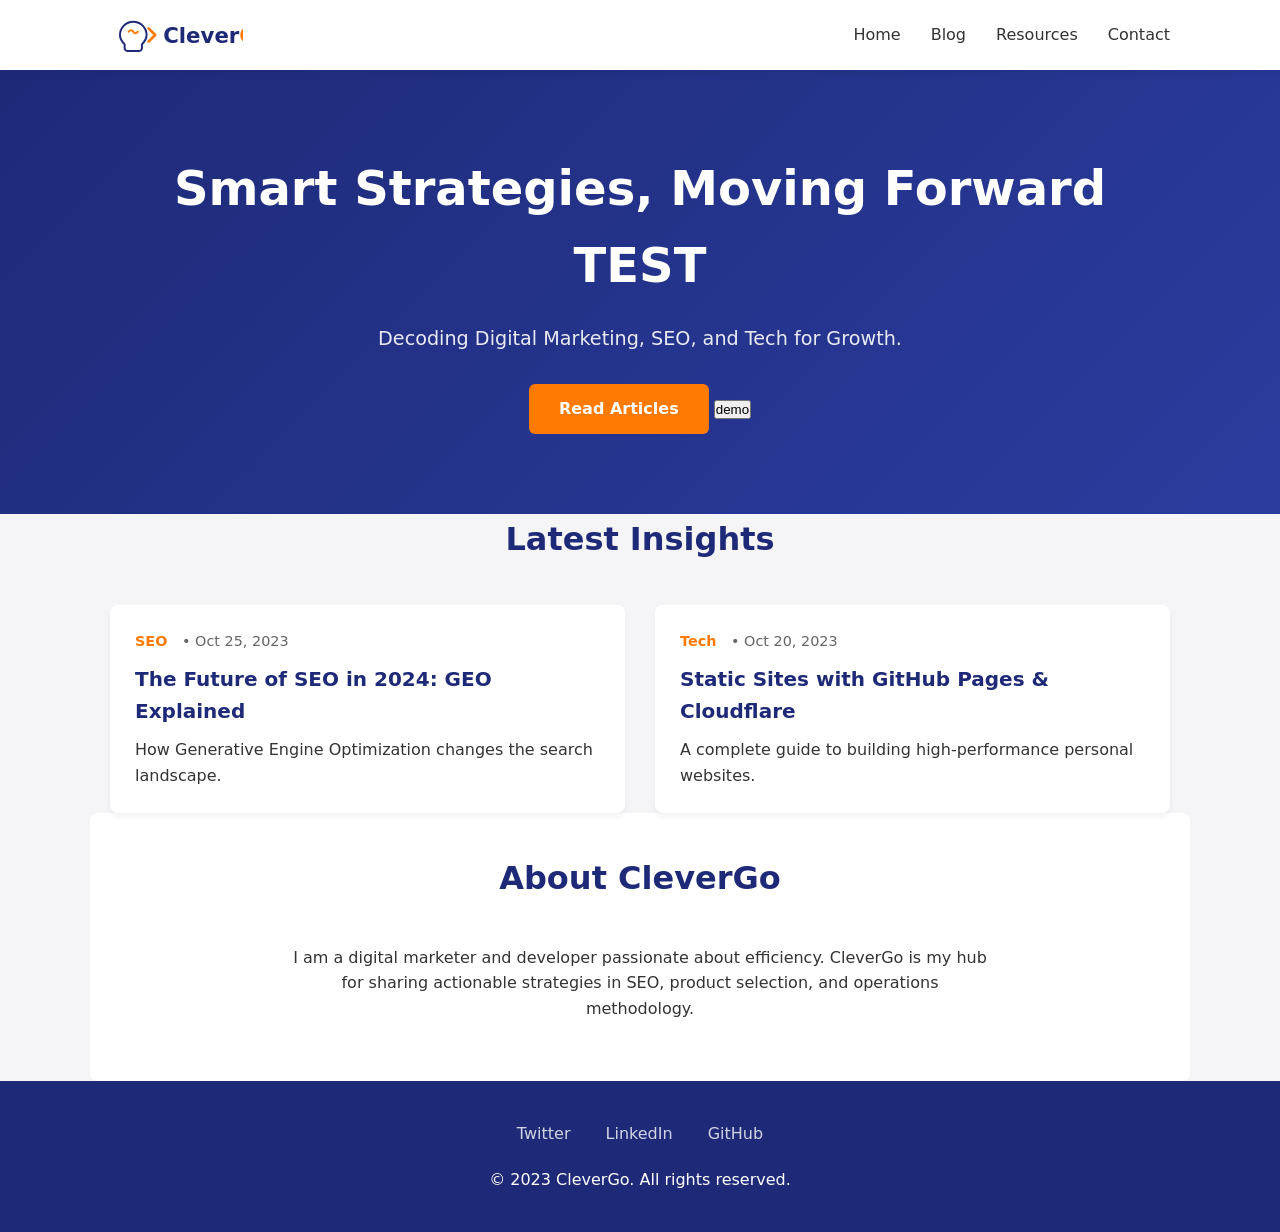
<file: index.html>
<!DOCTYPE html>
<html lang="en">
<head>
    <meta charset="UTF-8">
    <meta name="viewport" content="width=device-width, initial-scale=1.0">
    <title>CleverGo | Digital Marketing & Tech Insights</title>
    <meta name="description" content="Expert insights on SEO, GEO, Web Development, and Digital Strategy by CleverGo.">
    <link rel="stylesheet" href="./assets/style.css">
    <link rel="icon" href="./assets/logo.svg" type="image/svg+xml">
    <!-- Google Tag Manager -->
    <script>(function(w,d,s,l,i){w[l]=w[l]||[];w[l].push({'gtm.start':
    new Date().getTime(),event:'gtm.js'});var f=d.getElementsByTagName(s)[0],
    j=d.createElement(s),dl=l!='dataLayer'?'&l='+l:'';j.async=true;j.src=
    'https://www.googletagmanager.com/gtm.js?id='+i+dl;f.parentNode.insertBefore(j,f);
    })(window,document,'script','dataLayer','GTM-NPX2C83K');</script>
    <!-- End Google Tag Manager -->
</head>
<body>
    <!-- Google Tag Manager (noscript) -->
    <noscript><iframe src="https://www.googletagmanager.com/ns.html?id=GTM-NPX2C83K"
    height="0" width="0" style="display:none;visibility:hidden"></iframe></noscript>
    <!-- End Google Tag Manager (noscript) -->
    <header>
        <div class="container nav-wrapper">
            <a href="/" class="logo">
                <img src="./assets/logo.svg" alt="CleverGo Logo">
            </a>
            <div class="mobile-toggle">☰</div>
            <nav class="nav-links">
                <a href="/">Home</a>
                <a href="/blog/">Blog</a>
                <a href="/resources/">Resources</a>
                <a href="/contact.html">Contact</a>
            </nav>
        </div>
    </header>

    <main>
        <section class="hero">
            <div class="container">
                <h1>Smart Strategies, Moving Forward TEST</h1>
                <p>Decoding Digital Marketing, SEO, and Tech for Growth.</p>
                <a href="/blog/" class="hero-btn">Read Articles</a>
                <button type="button" name="demo">demo</button>
            </div>
        </section>

        <section class="container">
            <h2>Latest Insights</h2>
            <div class="blog-grid">
                <!-- 示例文章卡片 1 -->
                <article class="post-card">
                    <div class="post-content">
                        <div class="post-meta">
                            <span class="tag">SEO</span> • Oct 25, 2023
                        </div>
                        <h3 class="post-title"><a href="/blog/posts/example-1.html">The Future of SEO in 2024: GEO Explained</a></h3>
                        <p>How Generative Engine Optimization changes the search landscape.</p>
                    </div>
                </article>
                <!-- 示例文章卡片 2 -->
                <article class="post-card">
                    <div class="post-content">
                        <div class="post-meta">
                            <span class="tag">Tech</span> • Oct 20, 2023
                        </div>
                        <h3 class="post-title"><a href="/blog/posts/example-2.html">Static Sites with GitHub Pages & Cloudflare</a></h3>
                        <p>A complete guide to building high-performance personal websites.</p>
                    </div>
                </article>
            </div>
        </section>

        <section class="container" style="text-align: center; background-color: white; padding: 40px; border-radius: 8px;">
            <h2>About CleverGo</h2>
            <p style="max-width: 700px; margin: 0 auto 20px;">
                I am a digital marketer and developer passionate about efficiency. CleverGo is my hub for sharing actionable strategies in SEO, product selection, and operations methodology.
            </p>
        </section>
    </main>

    <footer>
        <div class="container">
            <div class="footer-links">
                <a href="https://twitter.com/yourhandle" target="_blank">Twitter</a>
                <a href="https://linkedin.com/in/yourprofile" target="_blank">LinkedIn</a>
                <a href="https://github.com/yourrepo" target="_blank">GitHub</a>
            </div>
            <p>&copy; 2023 CleverGo. All rights reserved.</p>
        </div>
    </footer>

    <script src="./assets/script.js"></script>
</body>
</html>
</file>
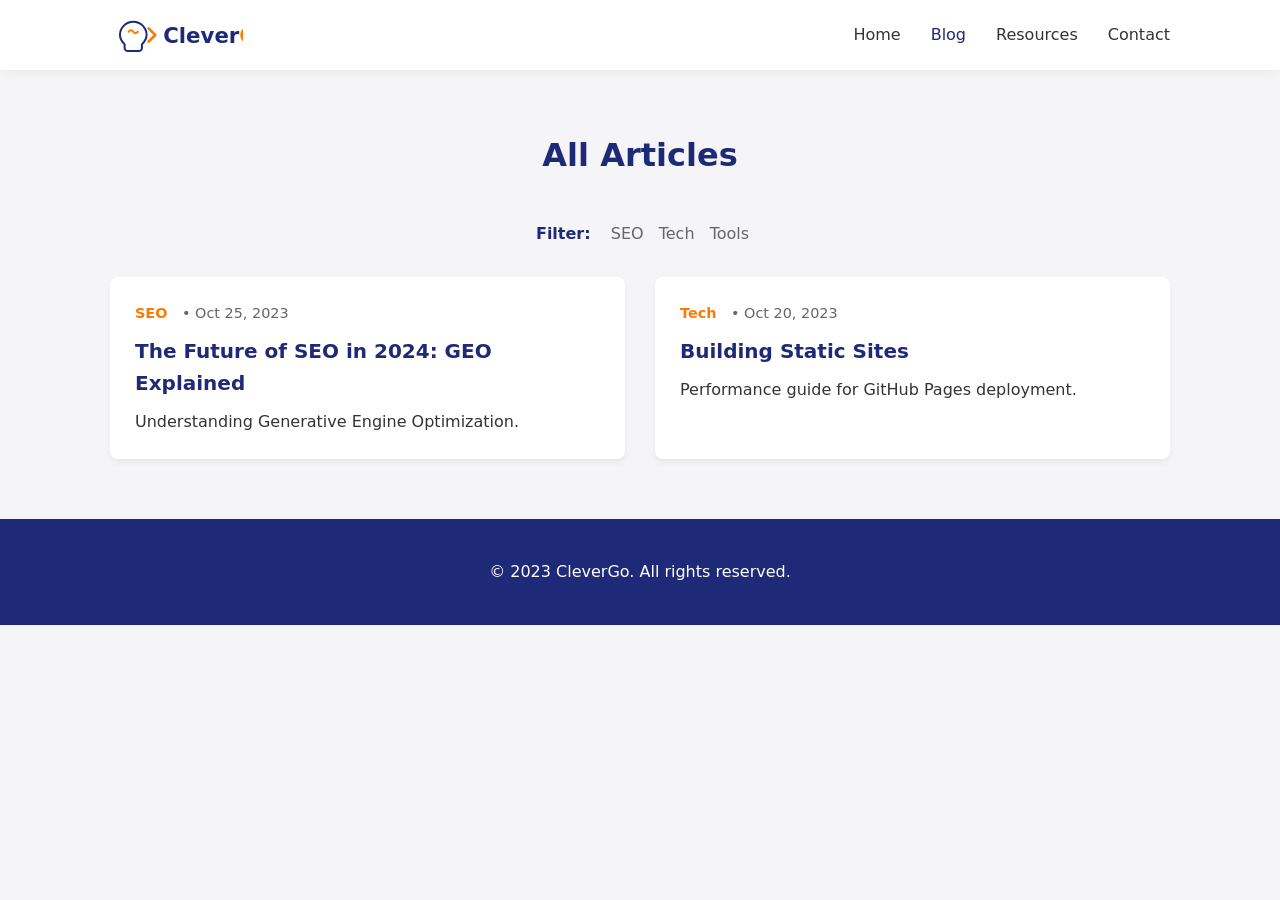
<file: blog/index.html>
<!DOCTYPE html>
<html lang="en">
<head>
    <meta charset="UTF-8">
    <meta name="viewport" content="width=device-width, initial-scale=1.0">
    <title>Blog - CleverGo</title>
    <meta name="description" content="Articles on SEO, GEO, Web Dev, and Operations.">
    <link rel="stylesheet" href="../assets/style.css">
    <link rel="icon" href="../assets/logo.svg" type="image/svg+xml">
</head>
<body>
    <header>
        <div class="container nav-wrapper">
            <a href="/" class="logo">
                <img src="../assets/logo.svg" alt="CleverGo Logo">
            </a>
            <div class="mobile-toggle">☰</div>
            <nav class="nav-links">
                <a href="/">Home</a>
                <a href="/blog/">Blog</a>
                <a href="/resources/">Resources</a>
                <a href="/contact.html">Contact</a>
            </nav>
        </div>
    </header>

    <main class="container">
        <section>
            <h2>All Articles</h2>
            <!-- 分类过滤器 (静态链接) -->
            <div style="text-align: center; margin-bottom: 30px;">
                <span style="margin: 0 10px; font-weight: bold; color: var(--primary);">Filter:</span>
                <a href="#" style="margin: 0 5px; color: var(--text-light);">SEO</a>
                <a href="#" style="margin: 0 5px; color: var(--text-light);">Tech</a>
                <a href="#" style="margin: 0 5px; color: var(--text-light);">Tools</a>
            </div>

            <div class="blog-grid">
                <!-- 文章 1 -->
                <article class="post-card">
                    <div class="post-content">
                        <div class="post-meta"><span class="tag">SEO</span> • Oct 25, 2023</div>
                        <h3 class="post-title"><a href="/blog/posts/example-1.html">The Future of SEO in 2024: GEO Explained</a></h3>
                        <p>Understanding Generative Engine Optimization.</p>
                    </div>
                </article>
                
                <!-- 文章 2 -->
                <article class="post-card">
                    <div class="post-content">
                        <div class="post-meta"><span class="tag">Tech</span> • Oct 20, 2023</div>
                        <h3 class="post-title"><a href="/blog/posts/example-2.html">Building Static Sites</a></h3>
                        <p>Performance guide for GitHub Pages deployment.</p>
                    </div>
                </article>

                <!-- 你可以在这里复制更多 post-card -->
            </div>
        </section>
    </main>

    <footer>
        <div class="container">
            <p>&copy; 2023 CleverGo. All rights reserved.</p>
        </div>
    </footer>
    <script src="../assets/script.js"></script>
</body>
</html>
</file>
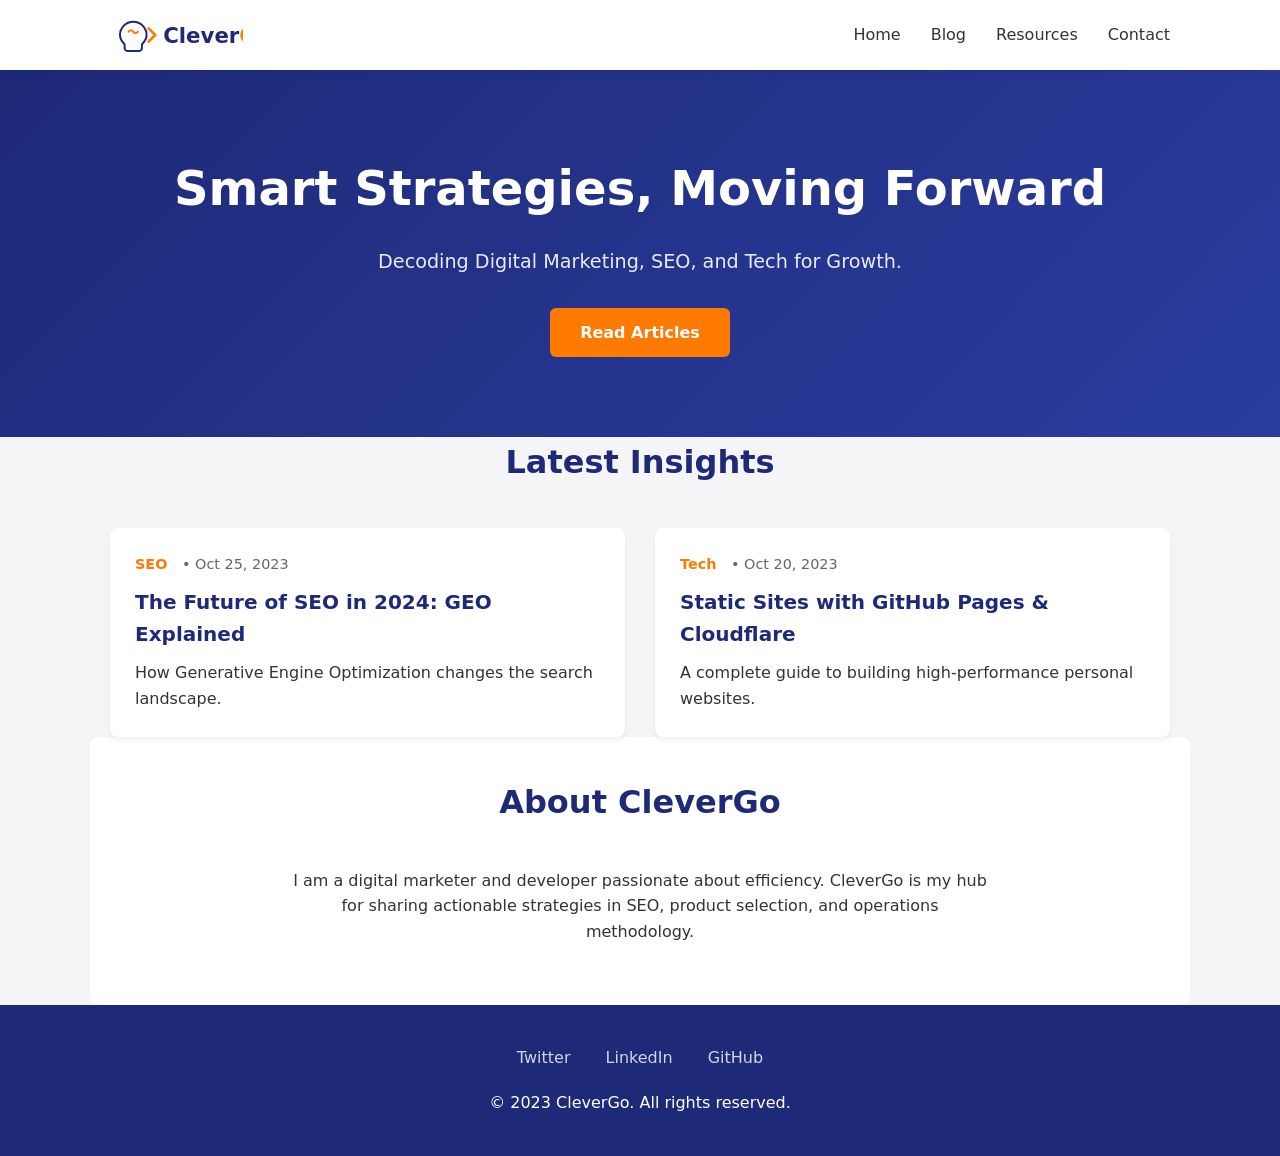
<file: my_clevergo/index.html>
<!DOCTYPE html>
<html lang="en">
<head>
    <meta charset="UTF-8">
    <meta name="viewport" content="width=device-width, initial-scale=1.0">
    <title>CleverGo | Digital Marketing & Tech Insights</title>
    <meta name="description" content="Expert insights on SEO, GEO, Web Development, and Digital Strategy by CleverGo.">
    <link rel="stylesheet" href="./assets/style.css">
    <link rel="icon" href="./assets/logo.svg" type="image/svg+xml">
</head>
<body>
    <header>
        <div class="container nav-wrapper">
            <a href="/" class="logo">
                <img src="./assets/logo.svg" alt="CleverGo Logo">
            </a>
            <div class="mobile-toggle">☰</div>
            <nav class="nav-links">
                <a href="/">Home</a>
                <a href="/blog/">Blog</a>
                <a href="/resources/">Resources</a>
                <a href="/contact.html">Contact</a>
            </nav>
        </div>
    </header>

    <main>
        <section class="hero">
            <div class="container">
                <h1>Smart Strategies, Moving Forward</h1>
                <p>Decoding Digital Marketing, SEO, and Tech for Growth.</p>
                <a href="/blog/" class="hero-btn">Read Articles</a>
            </div>
        </section>

        <section class="container">
            <h2>Latest Insights</h2>
            <div class="blog-grid">
                <!-- 示例文章卡片 1 -->
                <article class="post-card">
                    <div class="post-content">
                        <div class="post-meta">
                            <span class="tag">SEO</span> • Oct 25, 2023
                        </div>
                        <h3 class="post-title"><a href="/blog/posts/example-1.html">The Future of SEO in 2024: GEO Explained</a></h3>
                        <p>How Generative Engine Optimization changes the search landscape.</p>
                    </div>
                </article>
                <!-- 示例文章卡片 2 -->
                <article class="post-card">
                    <div class="post-content">
                        <div class="post-meta">
                            <span class="tag">Tech</span> • Oct 20, 2023
                        </div>
                        <h3 class="post-title"><a href="/blog/posts/example-2.html">Static Sites with GitHub Pages & Cloudflare</a></h3>
                        <p>A complete guide to building high-performance personal websites.</p>
                    </div>
                </article>
            </div>
        </section>

        <section class="container" style="text-align: center; background-color: white; padding: 40px; border-radius: 8px;">
            <h2>About CleverGo</h2>
            <p style="max-width: 700px; margin: 0 auto 20px;">
                I am a digital marketer and developer passionate about efficiency. CleverGo is my hub for sharing actionable strategies in SEO, product selection, and operations methodology.
            </p>
        </section>
    </main>

    <footer>
        <div class="container">
            <div class="footer-links">
                <a href="https://twitter.com/yourhandle" target="_blank">Twitter</a>
                <a href="https://linkedin.com/in/yourprofile" target="_blank">LinkedIn</a>
                <a href="https://github.com/yourrepo" target="_blank">GitHub</a>
            </div>
            <p>&copy; 2023 CleverGo. All rights reserved.</p>
        </div>
    </footer>

    <script src="./assets/script.js"></script>
</body>
</html>
</file>
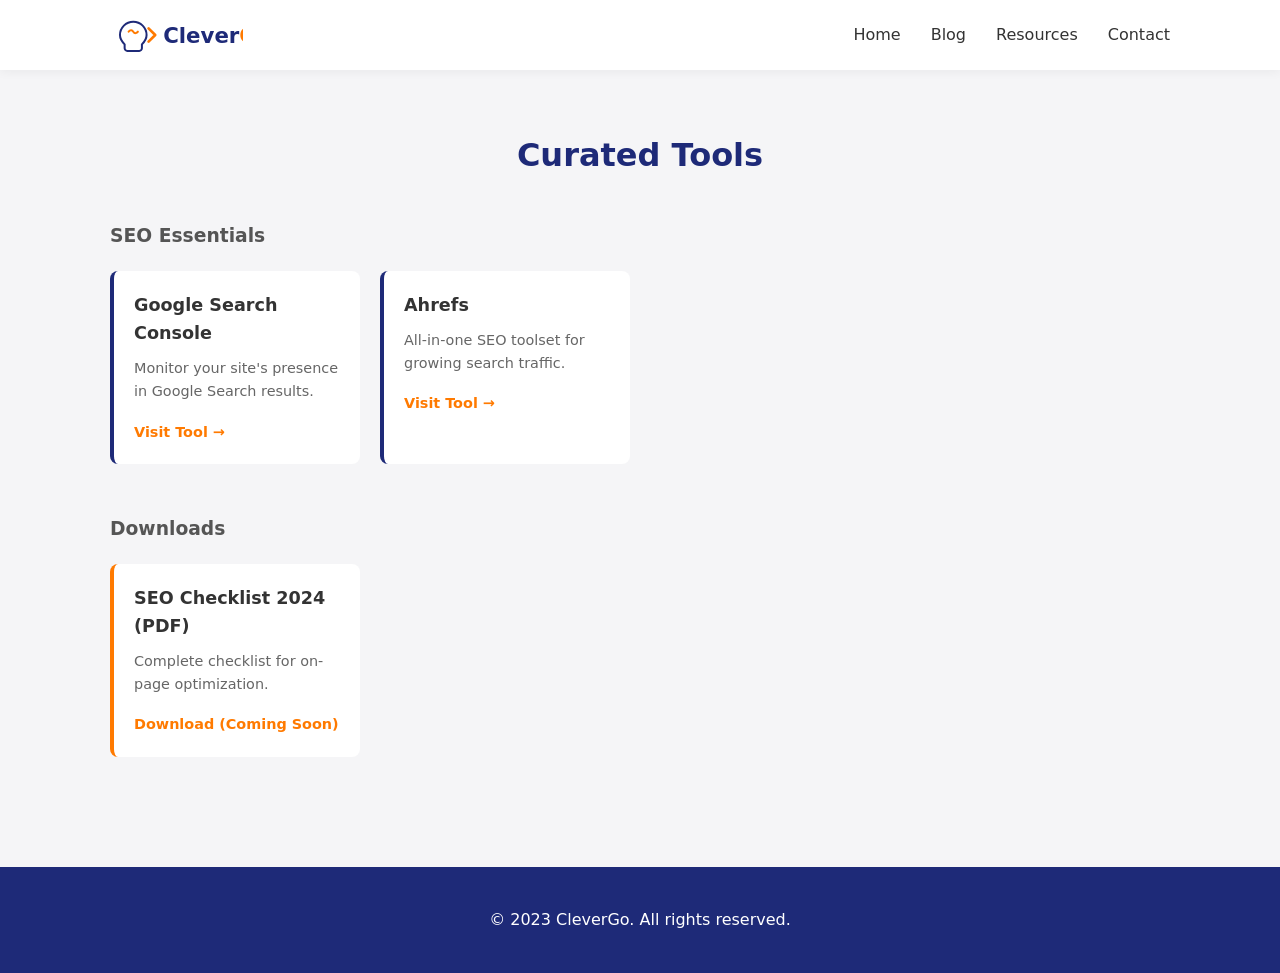
<file: resources/index.html>
<!DOCTYPE html>
<html lang="en">
<head>
    <meta charset="UTF-8">
    <meta name="viewport" content="width=device-width, initial-scale=1.0">
    <title>Resources & Tools - CleverGo</title>
    <link rel="stylesheet" href="../assets/style.css">
    <link rel="icon" href="../assets/logo.svg" type="image/svg+xml">
</head>
<body>
    <header>
        <div class="container nav-wrapper">
            <a href="/" class="logo">
                <img src="../assets/logo.svg" alt="CleverGo Logo">
            </a>
            <div class="mobile-toggle">☰</div>
            <nav class="nav-links">
                <a href="/">Home</a>
                <a href="/blog/">Blog</a>
                <a href="/resources/">Resources</a>
                <a href="/contact.html">Contact</a>
            </nav>
        </div>
    </header>

    <main class="container">
        <section>
            <h2>Curated Tools</h2>
            
            <div class="resource-category">
                <h3 style="margin-bottom: 20px; color: #555;">SEO Essentials</h3>
                <div class="resource-list">
                    <div class="resource-item">
                        <h3>Google Search Console</h3>
                        <p>Monitor your site's presence in Google Search results.</p>
                        <a href="https://search.google.com/search-console" target="_blank" class="resource-link">Visit Tool →</a>
                    </div>
                    <div class="resource-item">
                        <h3>Ahrefs</h3>
                        <p>All-in-one SEO toolset for growing search traffic.</p>
                        <a href="https://ahrefs.com" target="_blank" class="resource-link">Visit Tool →</a>
                    </div>
                </div>
            </div>

            <div class="resource-category">
                <h3 style="margin-bottom: 20px; color: #555;">Downloads</h3>
                <div class="resource-list">
                    <div class="resource-item" style="border-left-color: var(--accent);">
                        <h3>SEO Checklist 2024 (PDF)</h3>
                        <p>Complete checklist for on-page optimization.</p>
                        <a href="#" class="resource-link">Download (Coming Soon)</a>
                    </div>
                </div>
            </div>
        </section>
    </main>

    <footer>
        <div class="container">
            <p>&copy; 2023 CleverGo. All rights reserved.</p>
        </div>
    </footer>
    <script src="../assets/script.js"></script>
</body>
</html>
</file>
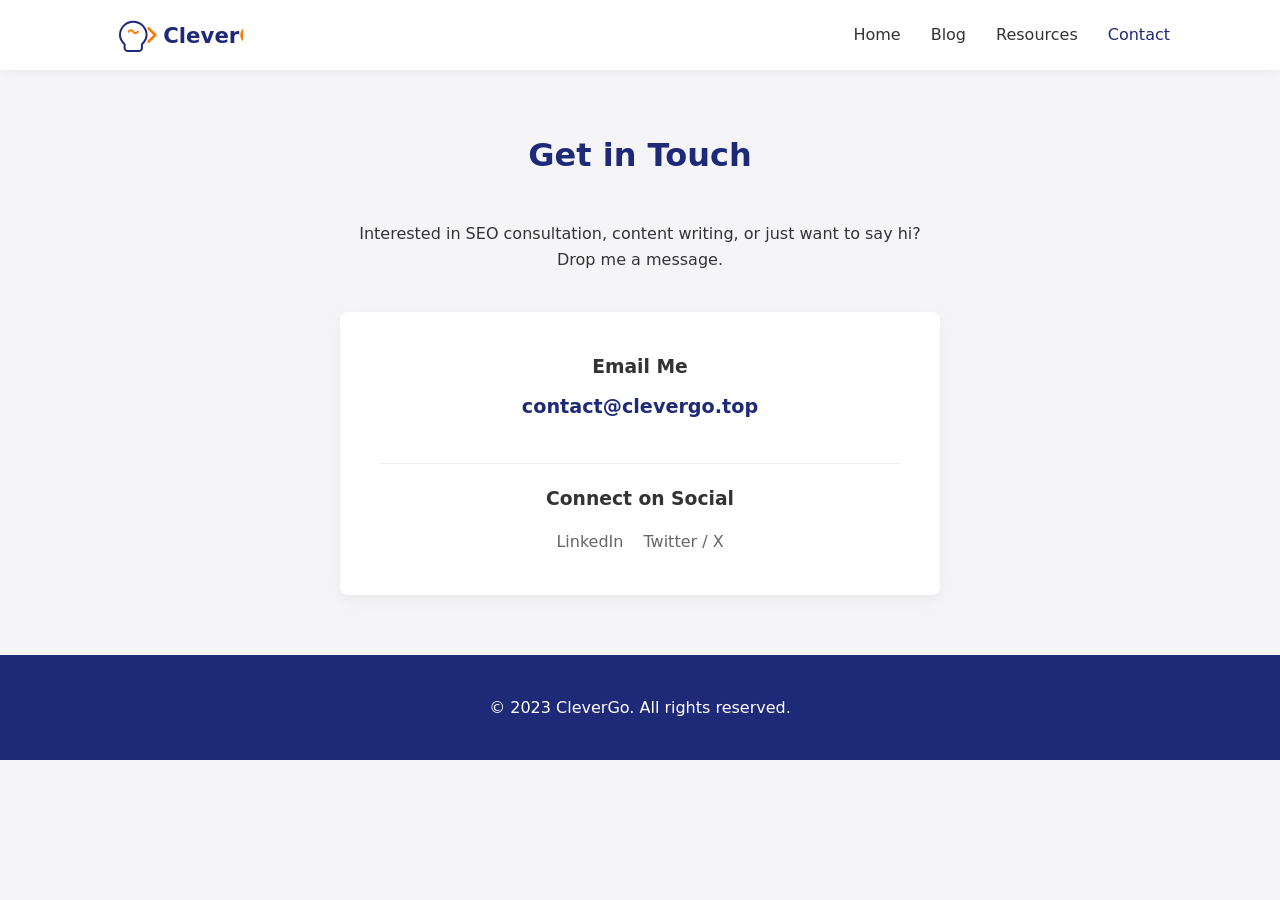
<file: contact.html>
<!DOCTYPE html>
<html lang="en">
<head>
    <meta charset="UTF-8">
    <meta name="viewport" content="width=device-width, initial-scale=1.0">
    <title>Contact - CleverGo</title>
    <link rel="stylesheet" href="./assets/style.css">
    <link rel="icon" href="./assets/logo.svg" type="image/svg+xml">
</head>
<body>
    <header>
        <div class="container nav-wrapper">
            <a href="/" class="logo">
                <img src="./assets/logo.svg" alt="CleverGo Logo">
            </a>
            <div class="mobile-toggle">☰</div>
            <nav class="nav-links">
                <a href="/">Home</a>
                <a href="/blog/">Blog</a>
                <a href="/resources/">Resources</a>
                <a href="/contact.html">Contact</a>
            </nav>
        </div>
    </header>

    <main class="container">
        <section style="max-width: 600px; margin: 0 auto; text-align: center;">
            <h2>Get in Touch</h2>
            <p style="margin-bottom: 40px;">
                Interested in SEO consultation, content writing, or just want to say hi? Drop me a message.
            </p>

            <div style="background: white; padding: 40px; border-radius: 8px; box-shadow: 0 5px 15px rgba(0,0,0,0.05);">
                <div style="margin-bottom: 20px;">
                    <h3 style="margin-bottom: 10px;">Email Me</h3>
                    <a href="mailto:contact@clevergo.top" style="color: var(--primary); font-size: 1.2rem; font-weight: bold;">contact@clevergo.top</a>
                </div>

                <div style="margin-top: 40px; border-top: 1px solid #eee; padding-top: 20px;">
                    <h3>Connect on Social</h3>
                    <div style="display: flex; justify-content: center; gap: 20px; margin-top: 15px;">
                        <a href="#" style="color: var(--text-light);">LinkedIn</a>
                        <a href="#" style="color: var(--text-light);">Twitter / X</a>
                    </div>
                </div>
            </div>
        </section>
    </main>

    <footer>
        <div class="container">
            <p>&copy; 2023 CleverGo. All rights reserved.</p>
        </div>
    </footer>
    <script src="./assets/script.js"></script>
</body>
</html>
</file>
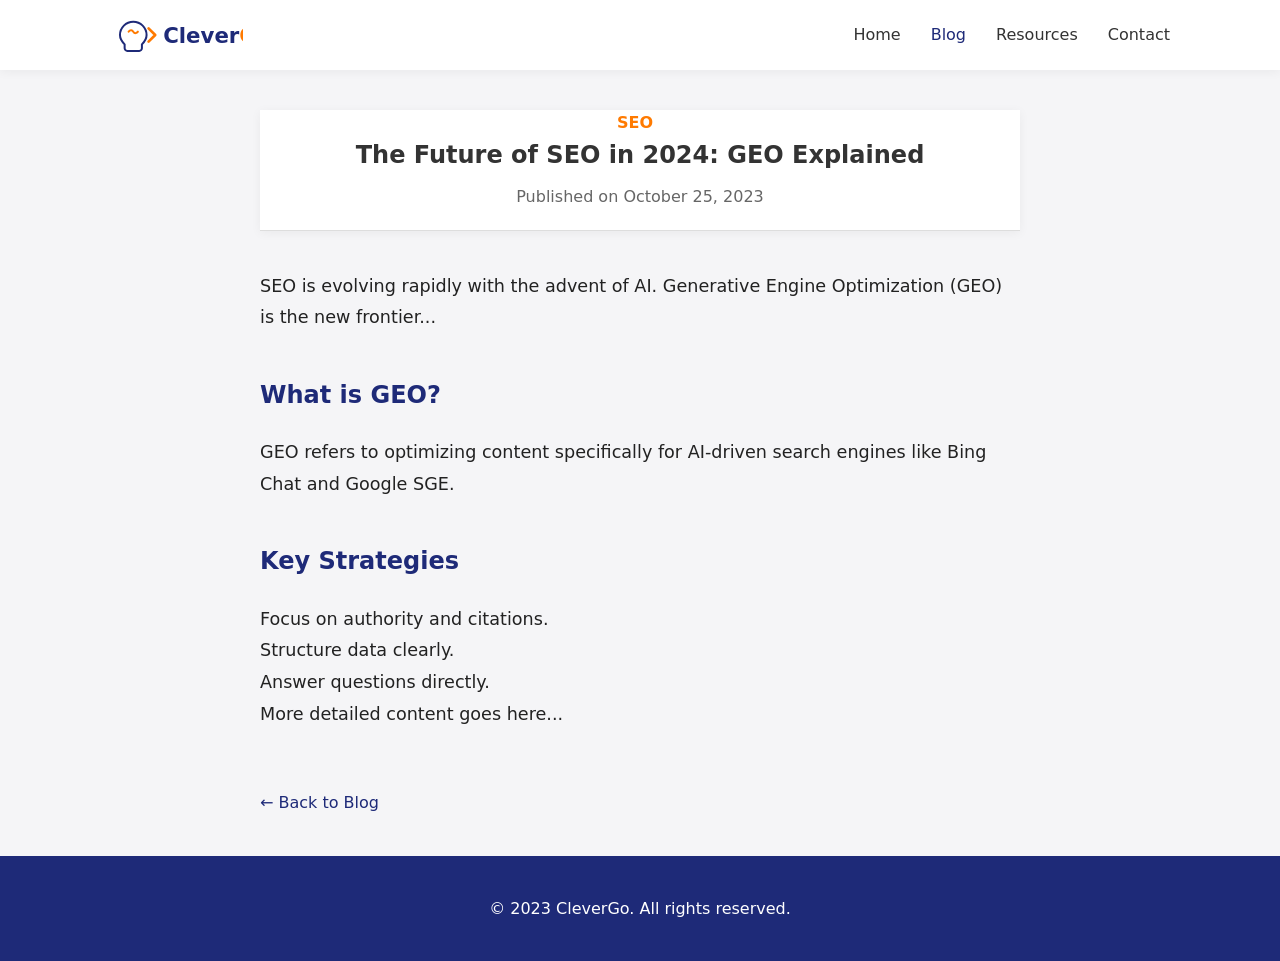
<file: blog/posts/example-1.html>
<!DOCTYPE html>
<html lang="en">
<head>
    <meta charset="UTF-8">
    <meta name="viewport" content="width=device-width, initial-scale=1.0">
    <title>The Future of SEO: GEO Explained - CleverGo</title>
    <meta name="description" content="A deep dive into Generative Engine Optimization.">
    <link rel="stylesheet" href="../../assets/style.css">
    <link rel="icon" href="../../assets/logo.svg" type="image/svg+xml">
</head>
<body>
    <header>
        <div class="container nav-wrapper">
            <a href="/" class="logo">
                <img src="../../assets/logo.svg" alt="CleverGo Logo">
            </a>
            <div class="mobile-toggle">☰</div>
            <nav class="nav-links">
                <a href="/">Home</a>
                <a href="/blog/">Blog</a>
                <a href="/resources/">Resources</a>
                <a href="/contact.html">Contact</a>
            </nav>
        </div>
    </header>

    <main class="article-container">
        <article>
            <header class="article-header">
                <span class="tag">SEO</span>
                <h1>The Future of SEO in 2024: GEO Explained</h1>
                <p style="color: #666; margin-top: 10px;">Published on October 25, 2023</p>
            </header>
            
            <div class="article-body">
                <p>SEO is evolving rapidly with the advent of AI. Generative Engine Optimization (GEO) is the new frontier...</p>
                
                <h2>What is GEO?</h2>
                <p>GEO refers to optimizing content specifically for AI-driven search engines like Bing Chat and Google SGE.</p>
                
                <h2>Key Strategies</h2>
                <ul>
                    <li>Focus on authority and citations.</li>
                    <li>Structure data clearly.</li>
                    <li>Answer questions directly.</li>
                </ul>
                
                <p>More detailed content goes here...</p>
            </div>
        </article>
        
        <a href="/blog/" class="back-link">← Back to Blog</a>
    </main>

    <footer>
        <div class="container">
            <p>&copy; 2023 CleverGo. All rights reserved.</p>
        </div>
    </footer>
    <script src="../../assets/script.js"></script>
</body>
</html>
</file>
<file: assets/style.css>
/* --- 变量定义 --- */
:root {
    --primary: #1E2A78;
    --accent: #FF7A00;
    --bg-color: #F5F5F7;
    --text-main: #333333;
    --text-light: #666666;
    --white: #FFFFFF;
    --max-width: 1100px;
    --font-heading: system-ui, -apple-system, Segoe UI, Roboto, sans-serif;
    --font-body: 'Inter', system-ui, sans-serif;
    --transition: all 0.3s ease;
}

/* --- 基础重置 --- */
* { margin: 0; padding: 0; box-sizing: border-box; }
body {
    font-family: var(--font-body);
    background-color: var(--bg-color);
    color: var(--text-main);
    line-height: 1.6;
}
a { text-decoration: none; color: inherit; transition: var(--transition); }
ul { list-style: none; }
img { max-width: 100%; display: block; }

/* --- 布局容器 --- */
.container {
    max-width: var(--max-width);
    margin: 0 auto;
    padding: 0 20px;
}

/* --- 导航栏 --- */
header {
    background: var(--white);
    box-shadow: 0 2px 10px rgba(0,0,0,0.05);
    position: sticky;
    top: 0;
    z-index: 1000;
}
.nav-wrapper {
    display: flex;
    justify-content: space-between;
    align-items: center;
    height: 70px;
}
.logo img { height: 40px; }
.nav-links { display: flex; gap: 30px; }
.nav-links a {
    font-weight: 500;
    color: var(--text-main);
    font-size: 16px;
}
.nav-links a:hover, .nav-links a.active { color: var(--primary); }
.cta-btn {
    background: var(--accent);
    color: var(--white) !important;
    padding: 8px 20px;
    border-radius: 5px;
}
.cta-btn:hover { background: #e66e00; }
.mobile-toggle { display: none; font-size: 24px; cursor: pointer; }

/* --- 首页 Hero 区域 --- */
.hero {
    text-align: center;
    padding: 80px 20px;
    background: linear-gradient(135deg, #1E2A78 0%, #2a3c9e 100%);
    color: var(--white);
}
.hero h1 { font-size: 3rem; margin-bottom: 20px; font-family: var(--font-heading); }
.hero p { font-size: 1.2rem; margin-bottom: 30px; opacity: 0.9; }
.hero-btn {
    display: inline-block;
    background: var(--accent);
    color: var(--white);
    padding: 12px 30px;
    border-radius: 6px;
    font-weight: bold;
}

/* --- 通用区块 --- */
section { padding: 60px 0; }
h2 {
    font-size: 2rem;
    color: var(--primary);
    margin-bottom: 40px;
    text-align: center;
    font-family: var(--font-heading);
}

/* --- 博客列表 (Grid) --- */
.blog-grid {
    display: grid;
    grid-template-columns: repeat(auto-fit, minmax(300px, 1fr));
    gap: 30px;
}
.post-card {
    background: var(--white);
    border-radius: 8px;
    overflow: hidden;
    box-shadow: 0 4px 6px rgba(0,0,0,0.05);
    transition: var(--transition);
}
.post-card:hover { transform: translateY(-5px); box-shadow: 0 10px 20px rgba(0,0,0,0.1); }
.post-content { padding: 25px; }
.post-meta { font-size: 0.9rem; color: var(--text-light); margin-bottom: 10px; }
.tag { color: var(--accent); font-weight: bold; margin-right: 10px; }
.post-title { font-size: 1.25rem; margin-bottom: 10px; color: var(--primary); }

/* --- 资源页列表 --- */
.resource-category { margin-bottom: 50px; }
.resource-list {
    display: grid;
    grid-template-columns: repeat(auto-fill, minmax(250px, 1fr));
    gap: 20px;
}
.resource-item {
    background: var(--white);
    padding: 20px;
    border-radius: 8px;
    border-left: 4px solid var(--primary);
}
.resource-item h3 { margin-bottom: 10px; font-size: 1.1rem; }
.resource-item p { font-size: 0.9rem; color: var(--text-light); margin-bottom: 15px; }
.resource-link { color: var(--accent); font-weight: 600; font-size: 0.9rem; }

/* --- 文章详情页 --- */
.article-container { max-width: 800px; margin: 0 auto; padding: 40px 20px; }
.article-header { text-align: center; margin-bottom: 40px; border-bottom: 1px solid #ddd; padding-bottom: 20px;}
.article-body { font-size: 1.1rem; line-height: 1.8; color: #222; }
.article-body h2 { text-align: left; margin-top: 40px; margin-bottom: 20px; font-size: 1.5rem; }
.article-body p { margin-bottom: 20px; }
.back-link { display: inline-block; margin-top: 40px; color: var(--primary); }

/* --- 页脚 --- */
footer {
    background: var(--primary);
    color: var(--white);
    padding: 40px 0;
    text-align: center;
    margin-top: auto;
}
.footer-links { margin-bottom: 20px; }
.footer-links a { color: rgba(255,255,255,0.8); margin: 0 15px; }

/* --- 响应式 --- */
@media (max-width: 768px) {
    .nav-links {
        display: none;
        position: absolute;
        top: 70px;
        left: 0;
        width: 100%;
        background: var(--white);
        flex-direction: column;
        padding: 20px;
        box-shadow: 0 5px 10px rgba(0,0,0,0.1);
    }
    .nav-links.active { display: flex; }
    .mobile-toggle { display: block; }
    .hero h1 { font-size: 2rem; }
}
</file>
<file: my_clevergo/assets/style.css>
/* --- 变量定义 --- */
:root {
    --primary: #1E2A78;
    --accent: #FF7A00;
    --bg-color: #F5F5F7;
    --text-main: #333333;
    --text-light: #666666;
    --white: #FFFFFF;
    --max-width: 1100px;
    --font-heading: system-ui, -apple-system, Segoe UI, Roboto, sans-serif;
    --font-body: 'Inter', system-ui, sans-serif;
    --transition: all 0.3s ease;
}

/* --- 基础重置 --- */
* { margin: 0; padding: 0; box-sizing: border-box; }
body {
    font-family: var(--font-body);
    background-color: var(--bg-color);
    color: var(--text-main);
    line-height: 1.6;
}
a { text-decoration: none; color: inherit; transition: var(--transition); }
ul { list-style: none; }
img { max-width: 100%; display: block; }

/* --- 布局容器 --- */
.container {
    max-width: var(--max-width);
    margin: 0 auto;
    padding: 0 20px;
}

/* --- 导航栏 --- */
header {
    background: var(--white);
    box-shadow: 0 2px 10px rgba(0,0,0,0.05);
    position: sticky;
    top: 0;
    z-index: 1000;
}
.nav-wrapper {
    display: flex;
    justify-content: space-between;
    align-items: center;
    height: 70px;
}
.logo img { height: 40px; }
.nav-links { display: flex; gap: 30px; }
.nav-links a {
    font-weight: 500;
    color: var(--text-main);
    font-size: 16px;
}
.nav-links a:hover, .nav-links a.active { color: var(--primary); }
.cta-btn {
    background: var(--accent);
    color: var(--white) !important;
    padding: 8px 20px;
    border-radius: 5px;
}
.cta-btn:hover { background: #e66e00; }
.mobile-toggle { display: none; font-size: 24px; cursor: pointer; }

/* --- 首页 Hero 区域 --- */
.hero {
    text-align: center;
    padding: 80px 20px;
    background: linear-gradient(135deg, #1E2A78 0%, #2a3c9e 100%);
    color: var(--white);
}
.hero h1 { font-size: 3rem; margin-bottom: 20px; font-family: var(--font-heading); }
.hero p { font-size: 1.2rem; margin-bottom: 30px; opacity: 0.9; }
.hero-btn {
    display: inline-block;
    background: var(--accent);
    color: var(--white);
    padding: 12px 30px;
    border-radius: 6px;
    font-weight: bold;
}

/* --- 通用区块 --- */
section { padding: 60px 0; }
h2 {
    font-size: 2rem;
    color: var(--primary);
    margin-bottom: 40px;
    text-align: center;
    font-family: var(--font-heading);
}

/* --- 博客列表 (Grid) --- */
.blog-grid {
    display: grid;
    grid-template-columns: repeat(auto-fit, minmax(300px, 1fr));
    gap: 30px;
}
.post-card {
    background: var(--white);
    border-radius: 8px;
    overflow: hidden;
    box-shadow: 0 4px 6px rgba(0,0,0,0.05);
    transition: var(--transition);
}
.post-card:hover { transform: translateY(-5px); box-shadow: 0 10px 20px rgba(0,0,0,0.1); }
.post-content { padding: 25px; }
.post-meta { font-size: 0.9rem; color: var(--text-light); margin-bottom: 10px; }
.tag { color: var(--accent); font-weight: bold; margin-right: 10px; }
.post-title { font-size: 1.25rem; margin-bottom: 10px; color: var(--primary); }

/* --- 资源页列表 --- */
.resource-category { margin-bottom: 50px; }
.resource-list {
    display: grid;
    grid-template-columns: repeat(auto-fill, minmax(250px, 1fr));
    gap: 20px;
}
.resource-item {
    background: var(--white);
    padding: 20px;
    border-radius: 8px;
    border-left: 4px solid var(--primary);
}
.resource-item h3 { margin-bottom: 10px; font-size: 1.1rem; }
.resource-item p { font-size: 0.9rem; color: var(--text-light); margin-bottom: 15px; }
.resource-link { color: var(--accent); font-weight: 600; font-size: 0.9rem; }

/* --- 文章详情页 --- */
.article-container { max-width: 800px; margin: 0 auto; padding: 40px 20px; }
.article-header { text-align: center; margin-bottom: 40px; border-bottom: 1px solid #ddd; padding-bottom: 20px;}
.article-body { font-size: 1.1rem; line-height: 1.8; color: #222; }
.article-body h2 { text-align: left; margin-top: 40px; margin-bottom: 20px; font-size: 1.5rem; }
.article-body p { margin-bottom: 20px; }
.back-link { display: inline-block; margin-top: 40px; color: var(--primary); }

/* --- 页脚 --- */
footer {
    background: var(--primary);
    color: var(--white);
    padding: 40px 0;
    text-align: center;
    margin-top: auto;
}
.footer-links { margin-bottom: 20px; }
.footer-links a { color: rgba(255,255,255,0.8); margin: 0 15px; }

/* --- 响应式 --- */
@media (max-width: 768px) {
    .nav-links {
        display: none;
        position: absolute;
        top: 70px;
        left: 0;
        width: 100%;
        background: var(--white);
        flex-direction: column;
        padding: 20px;
        box-shadow: 0 5px 10px rgba(0,0,0,0.1);
    }
    .nav-links.active { display: flex; }
    .mobile-toggle { display: block; }
    .hero h1 { font-size: 2rem; }
}
</file>
